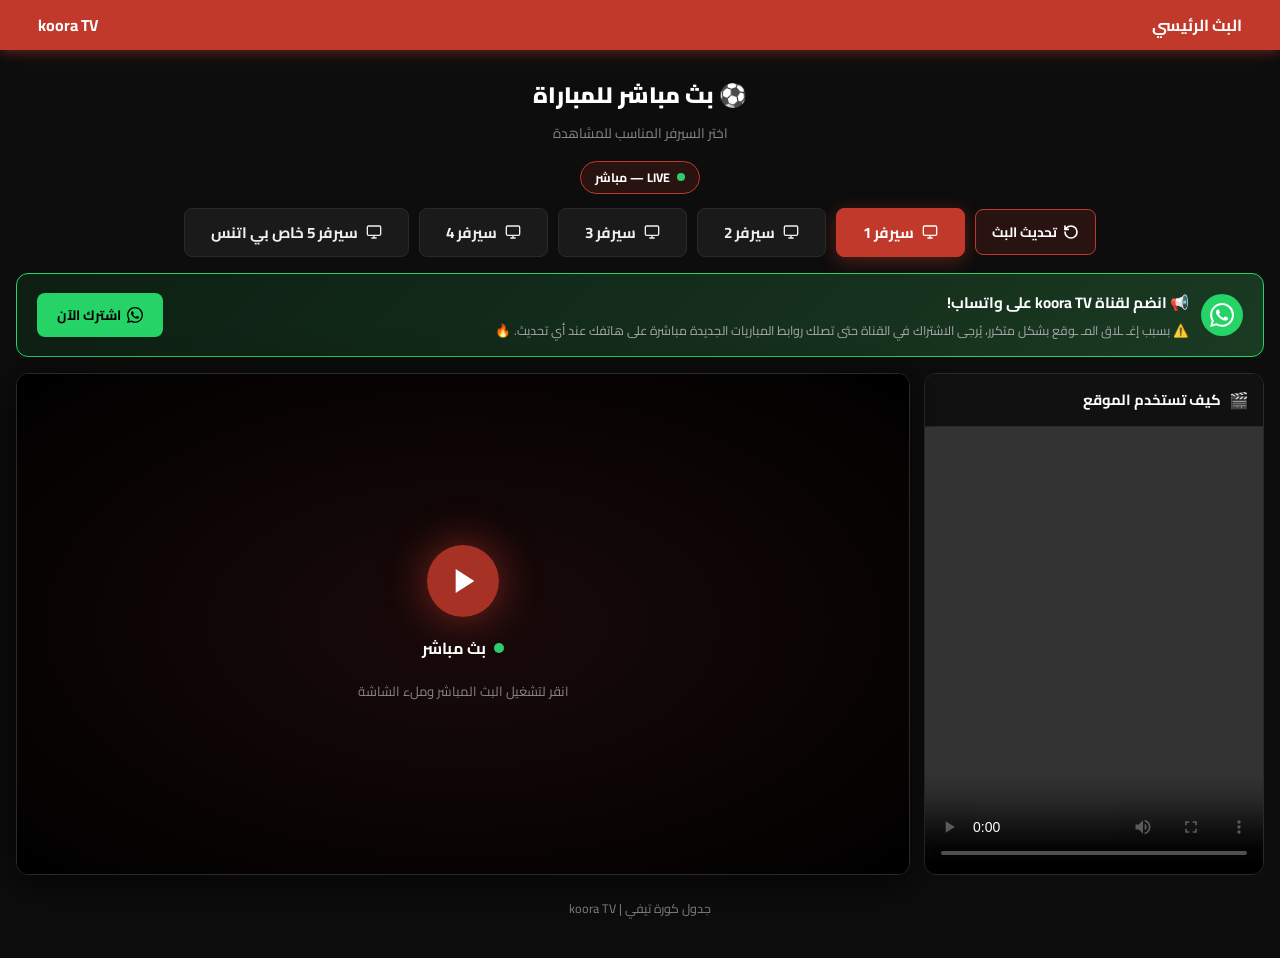
<file: match.html>
<!DOCTYPE html>
<html lang="ar" dir="rtl">
<head>
<meta charset="UTF-8">
<meta name="viewport" content="width=device-width, initial-scale=1.0">
<title>بث مباشر - koora TV</title>
<link href="https://fonts.googleapis.com/css2?family=Cairo:wght@400;600;700;900&display=swap" rel="stylesheet">

    <link rel="icon" href="https://scontent.frba1-4.fna.fbcdn.net/v/t1.15752-9/739199502_1795653564738095_7351445482890568586_n.jpg?stp=dst-jpg_s960x960_tt6&_nc_cat=107&_nc_map=urlgen_bucketless&ccb=1-7&_nc_sid=9f807c&_nc_ohc=9TMobZjOW0sQ7kNvwHTb6UH&_nc_oc=Adrblqt1wpHFqIfHh_5wz49PMw3H666Llfe00tZXeWAA1kfHgcjdi8UXSmGQWNXoKEQ&_nc_ad=z-m&_nc_cid=1404&_nc_zt=23&_nc_ht=scontent.frba1-4.fna&_nc_ss=7a22e&oh=03_Q7cD5wE3BMw4iiG8YR-AWQoED5Ss3S9rl3gzOSm4z2XUPrwJAw&oe=6A7658F0">
    <link rel="shortcut icon" href="https://scontent.frba1-4.fna.fbcdn.net/v/t1.15752-9/739199502_1795653564738095_7351445482890568586_n.jpg?stp=dst-jpg_s960x960_tt6&_nc_cat=107&_nc_map=urlgen_bucketless&ccb=1-7&_nc_sid=9f807c&_nc_ohc=9TMobZjOW0sQ7kNvwHTb6UH&_nc_oc=Adrblqt1wpHFqIfHh_5wz49PMw3H666Llfe00tZXeWAA1kfHgcjdi8UXSmGQWNXoKEQ&_nc_ad=z-m&_nc_cid=1404&_nc_zt=23&_nc_ht=scontent.frba1-4.fna&_nc_ss=7a22e&oh=03_Q7cD5wE3BMw4iiG8YR-AWQoED5Ss3S9rl3gzOSm4z2XUPrwJAw&oe=6A7658F0">
    <link rel="apple-touch-icon" href="https://scontent.frba1-3.fna.fbcdn.net/v/t1.15752-9/730598139_1392432312946967_4343215386796156127_n.jpg?stp=dst-jpg_s960x960_tt6&_nc_cat=103&ccb=1-7&_nc_sid=9f807c&_nc_ohc=86cNkzIFLz4Q7kNvwGo_jsH&_nc_oc=Adrm07dm7U5IgnXbvKojNLSFnblNoipoNj95-9JxCQEzEVegH_e503TUbsnELAU7h5M&_nc_zt=23&_nc_ht=scontent.frba1-3.fna&_nc_ss=7b6a8&oh=03_Q7cD5wEY1YK-ZAp3toJt-seqjAcwEn6-31QZlPgsR１I8FqcFbA&oe=6A７４ABD５">
    
<!-- ربط ملف CSS -->
<link rel="stylesheet" href="match.css">

<div class="topbar">
  <a href="https://koora-tv1.vercel.app" id="top-link-1">البث الرئيسي</a>
  <a href="https://koora-tv1.vercel.app" id="top-link-2">koora TV</a>
</div>

<div class="page-wrap">
  <div class="match-title">
    <h1 id="match-main-title">⚽ بث مباشر للمباراة</h1>
    <p>اختر السيرفر المناسب للمشاهدة</p>
  </div>
  <div style="text-align:center">
    <span class="live-badge"><span class="live-dot"></span>LIVE — مباشر</span>
  </div>
  <div class="server-buttons">
    <button class="refresh-mini-btn" onclick="refreshPage()">
      <svg id="refresh-icon" width="16" height="16" viewBox="0 0 24 24" fill="none" stroke="#fff" stroke-width="2.5" stroke-linecap="round" stroke-linejoin="round">
        <path d="M3 12a9 9 0 1 0 9-9 9.75 9.75 0 0 0-6.74 2.74L3 8"/><path d="M3 3v5h5"/>
      </svg>
      تحديث البث
    </button>
    <button class="server-btn active" onclick="switchServer(1)">
      <svg viewBox="0 0 24 24" fill="none" stroke="currentColor" stroke-width="2"><rect x="2" y="3" width="20" height="14" rx="2"/><path d="M8 21h8M12 17v4"/></svg>سيرفر 1
    </button>
    <button class="server-btn" onclick="switchServer(2)">
      <svg viewBox="0 0 24 24" fill="none" stroke="currentColor" stroke-width="2"><rect x="2" y="3" width="20" height="14" rx="2"/><path d="M8 21h8M12 17v4"/></svg>سيرفر 2
    </button>
    <button class="server-btn" onclick="switchServer(3)">
      <svg viewBox="0 0 24 24" fill="none" stroke="currentColor" stroke-width="2"><rect x="2" y="3" width="20" height="14" rx="2"/><path d="M8 21h8M12 17v4"/></svg>سيرفر 3
    </button>
     <button class="server-btn" onclick="switchServer(4)">
      <svg viewBox="0 0 24 24" fill="none" stroke="currentColor" stroke-width="2"><rect x="2" y="3" width="20" height="14" rx="2"/><path d="M8 21h8M12 17v4"/></svg>سيرفر 4
    </button>
     <button class="server-btn" onclick="switchServer(5)">
      <svg viewBox="0 0 24 24" fill="none" stroke="currentColor" stroke-width="2"><rect x="2" y="3" width="20" height="14" rx="2"/><path d="M8 21h8M12 17v4"/></svg>سيرفر 5 خاص بي اتنس
    </button>
  </div>

  <!-- WhatsApp Channel Banner -->
  <div class="wa-banner">
    <div class="wa-banner-left">
      <div class="wa-icon">
        <svg viewBox="0 0 24 24" fill="white" xmlns="http://www.w3.org/2000/svg">
          <path d="M17.472 14.382c-.297-.149-1.758-.867-2.03-.967-.273-.099-.471-.148-.67.15-.197.297-.767.966-.94 1.164-.173.199-.347.223-.644.075-.297-.15-1.255-.463-2.39-1.475-.883-.788-1.48-1.761-1.653-2.059-.173-.297-.018-.458.13-.606.134-.133.298-.347.446-.52.149-.174.198-.298.298-.497.099-.198.05-.371-.025-.52-.075-.149-.669-1.612-.916-2.207-.242-.579-.487-.5-.669-.51-.173-.008-.371-.01-.57-.01-.198 0-.52.074-.792.372-.272.297-1.04 1.016-1.04 2.479 0 1.462 1.065 2.875 1.213 3.074.149.198 2.096 3.2 5.077 4.487.709.306 1.262.489 1.694.625.712.227 1.36.195 1.871.118.571-.085 1.758-.719 2.006-1.413.248-.694.248-1.289.173-1.413-.074-.124-.272-.198-.57-.347m-5.421 7.403h-.004a9.87 9.87 0 01-5.031-1.378l-.361-.214-3.741.982.998-3.648-.235-.374a9.86 9.86 0 01-1.51-5.26c.001-5.45 4.436-9.884 9.888-9.884 2.64 0 5.122 1.03 6.988 2.898a9.825 9.825 0 012.893 6.994c-.003 5.45-4.437 9.884-9.885 9.884m8.413-18.297A11.815 11.815 0 0012.05 0C5.495 0 .16 5.335.157 11.892c0 2.096.547 4.142 1.588 5.945L.057 24l6.305-1.654a11.882 11.882 0 005.683 1.448h.005c6.554 0 11.89-5.335 11.893-11.893a11.821 11.821 0 00-3.48-8.413z"/>
        </svg>
      </div>
      <div class="wa-text">
        <h3>📢 انضم لقناة koora TV على واتساب!</h3>
        <p>⚠️ بسبب إغـ ـلاق المـ ـوقع بشكل متكرر، يُرجى الاشتراك في القناة حتى تصلك روابط المباريات الجديدة مباشرة على هاتفك عند أي تحديث. 🔥</p>
      </div>
    </div>
    <a href="https://whatsapp.com/channel/0029VbDDEUtHFxP1CpCAGH2p" target="_blank" class="wa-btn">
      <svg width="16" height="16" viewBox="0 0 24 24" fill="black"><path d="M17.472 14.382c-.297-.149-1.758-.867-2.03-.967-.273-.099-.471-.148-.67.15-.197.297-.767.966-.94 1.164-.173.199-.347.223-.644.075-.297-.15-1.255-.463-2.39-1.475-.883-.788-1.48-1.761-1.653-2.059-.173-.297-.018-.458.13-.606.134-.133.298-.347.446-.52.149-.174.198-.298.298-.497.099-.198.05-.371-.025-.52-.075-.149-.669-1.612-.916-2.207-.242-.579-.487-.5-.669-.51-.173-.008-.371-.01-.57-.01-.198 0-.52.074-.792.372-.272.297-1.04 1.016-1.04 2.479 0 1.462 1.065 2.875 1.213 3.074.149.198 2.096 3.2 5.077 4.487.709.306 1.262.489 1.694.625.712.227 1.36.195 1.871.118.571-.085 1.758-.719 2.006-1.413.248-.694.248-1.289.173-1.413-.074-.124-.272-.198-.57-.347m-5.421 7.403h-.004a9.87 9.87 0 01-5.031-1.378l-.361-.214-3.741.982.998-3.648-.235-.374a9.86 9.86 0 01-1.51-5.26c.001-5.45 4.436-9.884 9.888-9.884 2.64 0 5.122 1.03 6.988 2.898a9.825 9.825 0 012.893 6.994c-.003 5.45-4.437 9.884-9.885 9.884m8.413-18.297A11.815 11.815 0 0012.05 0C5.495 0 .16 5.335.157 11.892c0 2.096.547 4.142 1.588 5.945L.057 24l6.305-1.654a11.882 11.882 0 005.683 1.448h.005c6.554 0 11.89-5.335 11.893-11.893a11.821 11.821 0 00-3.48-8.413z"/></svg>
      اشترك الآن
    </a>
  </div>

  <div class="player-chat-row">
    <!-- فيديو -->
    <div class="video-wrapper" id="player-wrapper">
      <div class="live-overlay" id="overlay">
        <div class="play-icon" onclick="dismissOverlay()">
          <svg viewBox="0 0 24 24" fill="white"><polygon points="5,3 19,12 5,21"/></svg>
        </div>
        <div class="overlay-live"><span class="overlay-live-dot"></span>بث مباشر</div>
        <div class="overlay-hint">انقر لتشغيل البث المباشر وملء الشاشة</div>
      </div>
      <div id="server1" class="server-section active">
        <iframe id="iframe-server1" src="" allowfullscreen="true" allow="autoplay; fullscreen" sandbox="allow-scripts allow-same-origin allow-presentation"></iframe>
      </div>
      <div id="server2" class="server-section">
        <iframe id="iframe-server2" src="" allowfullscreen="true" allow="autoplay; fullscreen" sandbox="allow-scripts allow-same-origin allow-presentation"></iframe>
      </div>
      <div id="server3" class="server-section">
        <iframe id="iframe-server3" src="" allowfullscreen="true" allow="autoplay; fullscreen" sandbox="allow-scripts allow-same-origin allow-presentation"></iframe>
      </div>
      <div id="server4" class="server-section">
        <iframe id="iframe-server4" src="" allowfullscreen="true" allow="autoplay; fullscreen" sandbox="allow-scripts allow-same-origin allow-presentation"></iframe>
      </div>
      <div id="server5" class="server-section">
        <iframe id="iframe-server5" src="" allowfullscreen="true" allow="autoplay; fullscreen" sandbox="allow-scripts allow-same-origin allow-presentation"></iframe>
      </div>
    </div>

    <!-- فيديو توضيحي -->
    <div class="tutorial-sidebar">
      <div class="tutorial-header">
        <span>🎬</span>
        <span class="title">كيف تستخدم الموقع</span>
      </div>
      <div class="tutorial-video-wrap">
        <video
          controls
          playsinline
          preload="metadata"
          style="width:100%;height:100%;display:block;background:#000;"
        >
          <source src="https://archive.org/embed/8888_20260709" type="video/mp4">
        </video>
      </div>
    </div>
  </div>

  <div class="footer">جدول  كورة تيفي  | koora TV</div>
</div>

<!-- ربط ملف JavaScript -->
<script src="match.js"></script>
</body>
</html>
</file>
<file: match.css>
:root {
  --red: #c0392b;
  --dark-red: #922b21;
  --bg: #0d0d0d;
  --surface: #1a1a1a;
  --border: #2a2a2a;
  --text: #f0f0f0;
  --muted: #888;
  --green: #2ecc71;
}
* { margin: 0; padding: 0; box-sizing: border-box; }
body { background: var(--bg); font-family: 'Cairo', sans-serif; color: var(--text); min-height: 100vh; }

.topbar { background: var(--red); display: flex; justify-content: space-between; align-items: center; padding: 0 20px; height: 50px; box-shadow: 0 2px 12px rgba(192,57,43,0.5); }
.topbar a { color: #fff; text-decoration: none; font-weight: 700; font-size: 1rem; padding: 6px 18px; border-radius: 4px; transition: background 0.2s; }
.topbar a:hover { background: rgba(255,255,255,0.15); }

.page-wrap { max-width: 1400px; margin: 0 auto; padding: 24px 16px; }

.match-title { text-align: center; margin-bottom: 14px; }
.match-title h1 { font-size: 1.4rem; font-weight: 900; color: #fff; }
.match-title p { color: var(--muted); font-size: 0.85rem; margin-top: 4px; }

.live-badge { display: inline-flex; align-items: center; gap: 7px; background: rgba(192,57,43,0.15); border: 1px solid var(--red); color: #fff; font-size: 0.78rem; font-weight: 700; padding: 4px 14px; border-radius: 20px; margin-bottom: 14px; }
.live-dot { width: 8px; height: 8px; background: var(--green); border-radius: 50%; animation: pulse 1.4s ease-in-out infinite; }
@keyframes pulse { 0%,100% { opacity: 1; transform: scale(1); } 50% { opacity: 0.4; transform: scale(1.4); } }

.server-buttons { display: flex; justify-content: center; flex-wrap: wrap; gap: 10px; margin-bottom: 16px; align-items: center; }
.server-btn { background: var(--surface); border: 1.5px solid var(--border); color: var(--text); font-family: 'Cairo', sans-serif; font-size: 0.95rem; font-weight: 700; padding: 9px 26px; border-radius: 8px; cursor: pointer; transition: all 0.2s; display: flex; align-items: center; gap: 8px; }
.server-btn:hover { border-color: var(--red); background: rgba(192,57,43,0.12); color: #fff; }
.server-btn.active { background: var(--red); border-color: var(--red); color: #fff; box-shadow: 0 4px 18px rgba(192,57,43,0.4); }
.server-btn svg { width: 16px; height: 16px; flex-shrink: 0; }
.refresh-mini-btn { background: rgba(192,57,43,0.15); border: 1.5px solid var(--red); color: #fff; font-family: 'Cairo', sans-serif; font-size: 0.85rem; font-weight: 700; padding: 9px 16px; border-radius: 8px; cursor: pointer; transition: all 0.2s; display: flex; align-items: center; gap: 6px; }
.refresh-mini-btn:hover { background: var(--red); }

.player-chat-row { display: flex; gap: 14px; align-items: stretch; direction: ltr; }

.video-wrapper { flex: 1; position: relative; background: #000; border-radius: 12px; overflow: hidden; border: 1.5px solid var(--border); box-shadow: 0 8px 40px rgba(0,0,0,0.7); aspect-ratio: 16/9; }
.server-section { width: 100%; height: 100%; display: none; }
.server-section.active { display: block; }
.server-section iframe { display: block; width: 100%; height: 100%; border: none; }
.live-overlay { position: absolute; inset: 0; background: radial-gradient(ellipse at center, #1a0a0a 0%, #000 100%); display: flex; flex-direction: column; align-items: center; justify-content: center; gap: 16px; z-index: 10; transition: opacity 0.4s; direction: rtl; }
.live-overlay.hidden { opacity: 0; pointer-events: none; }
.play-icon { width: 72px; height: 72px; background: rgba(192,57,43,0.85); border-radius: 50%; display: flex; align-items: center; justify-content: center; box-shadow: 0 0 40px rgba(192,57,43,0.6); animation: glow 2s ease-in-out infinite; cursor: pointer; }
@keyframes glow { 0%,100% { box-shadow: 0 0 30px rgba(192,57,43,0.5); } 50% { box-shadow: 0 0 60px rgba(192,57,43,0.9); } }
.play-icon svg { width: 32px; height: 32px; margin-right: -4px; }
.overlay-live { display: flex; align-items: center; gap: 8px; font-size: 1rem; font-weight: 700; color: #fff; }
.overlay-live-dot { width: 10px; height: 10px; background: var(--green); border-radius: 50%; animation: pulse 1.4s infinite; }
.overlay-hint { color: var(--muted); font-size: 0.82rem; }

/* TUTORIAL VIDEO */
.tutorial-sidebar { width: 340px; flex-shrink: 0; display: flex; flex-direction: column; background: #000; border: 1.5px solid var(--border); border-radius: 12px; overflow: hidden; direction: rtl; align-self: stretch; }
.tutorial-header { background: #111; padding: 11px 14px; display: flex; align-items: center; gap: 8px; border-bottom: 1.5px solid var(--border); flex-shrink: 0; }
.tutorial-header .title { font-weight: 700; font-size: 0.92rem; color: #fff; }
.tutorial-video-wrap { flex: 1; position: relative; }
.tutorial-video-wrap iframe { position: absolute; inset: 0; width: 100%; height: 100%; border: none; display: block; }

.footer { text-align: center; padding: 22px 0 14px; color: var(--muted); font-size: 0.78rem; }

@media (max-width: 900px) {
  .player-chat-row { flex-direction: column; }
  .tutorial-sidebar { width: 100%; height: 320px; }
  .server-btn { padding: 8px 14px; font-size: 0.85rem; }
  .match-title h1 { font-size: 1.1rem; }
}

/* WhatsApp Banner */
.wa-banner {
  display: flex;
  align-items: center;
  justify-content: space-between;
  gap: 16px;
  background: linear-gradient(135deg, #0d1f13 0%, #1a3a22 100%);
  border: 1.5px solid #25d366;
  border-radius: 12px;
  padding: 14px 20px;
  margin-bottom: 16px;
  direction: rtl;
  flex-wrap: wrap;
}
.wa-banner-left { display: flex; align-items: center; gap: 12px; }
.wa-icon { width: 42px; height: 42px; background: #25d366; border-radius: 50%; display: flex; align-items: center; justify-content: center; flex-shrink: 0; }
.wa-icon svg { width: 24px; height: 24px; }
.wa-text h3 { font-size: 0.95rem; font-weight: 700; color: #fff; margin-bottom: 2px; }
.wa-text p { font-size: 0.78rem; color: #aaa; }
.wa-btn {
  background: #25d366;
  color: #000;
  font-family: 'Cairo', sans-serif;
  font-weight: 700;
  font-size: 0.85rem;
  padding: 9px 20px;
  border-radius: 8px;
  text-decoration: none;
  white-space: nowrap;
  transition: background 0.2s;
  display: flex;
  align-items: center;
  gap: 6px;
  flex-shrink: 0;
}
.wa-btn:hover { background: #1ebe5d; }
</file>
